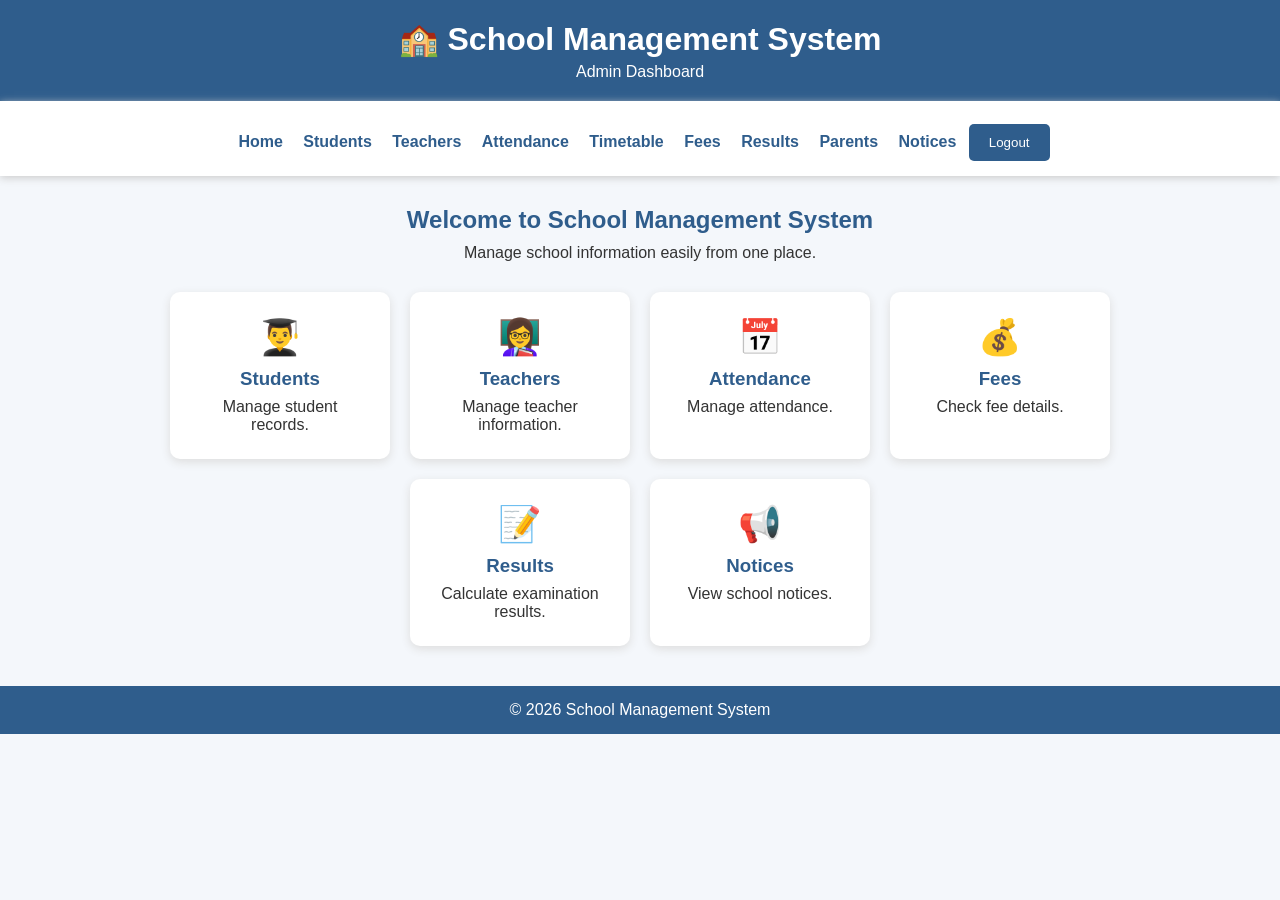
<file: index.html>
<!DOCTYPE html>
<html>

<head>
    <title>Dashboard - School Management System</title>
    <link rel="stylesheet" href="style.css">
</head>

<body>

<header>

    <h1>🏫 School Management System</h1>

    <p>Admin Dashboard</p>

</header>

<nav>

    <a href="index.html">Home</a>
    <a href="students.html">Students</a>
    <a href="teachers.html">Teachers</a>
    <a href="attendance.html">Attendance</a>
    <a href="timetable.html">Timetable</a>
    <a href="fees.html">Fees</a>
    <a href="results.html">Results</a>
    <a href="parents.html">Parents</a>
    <a href="notices.html">Notices</a>

    <button onclick="logout()">Logout</button>

</nav>

<div class="container">

    <div class="welcome">

        <h2>Welcome to School Management System</h2>

        <p>Manage school information easily from one place.</p>

    </div>

    <div class="cards">

    <a href="students.html" class="card">
        <h2>👨‍🎓</h2>
        <h3>Students</h3>
        <p>Manage student records.</p>
    </a>

    <a href="teachers.html" class="card">
        <h2>👩‍🏫</h2>
        <h3>Teachers</h3>
        <p>Manage teacher information.</p>
    </a>

    <a href="attendance.html" class="card">
        <h2>📅</h2>
        <h3>Attendance</h3>
        <p>Manage attendance.</p>
    </a>

    <a href="fees.html" class="card">
        <h2>💰</h2>
        <h3>Fees</h3>
        <p>Check fee details.</p>
    </a>

    <a href="results.html" class="card">
        <h2>📝</h2>
        <h3>Results</h3>
        <p>Calculate examination results.</p>
    </a>

    <a href="notices.html" class="card">
        <h2>📢</h2>
        <h3>Notices</h3>
        <p>View school notices.</p>
    </a>

</div>
    </div>

</div>

<footer>
    <p>© 2026 School Management System</p>
</footer>

<script src="script.js"></script>

</body>

</html>
</file>
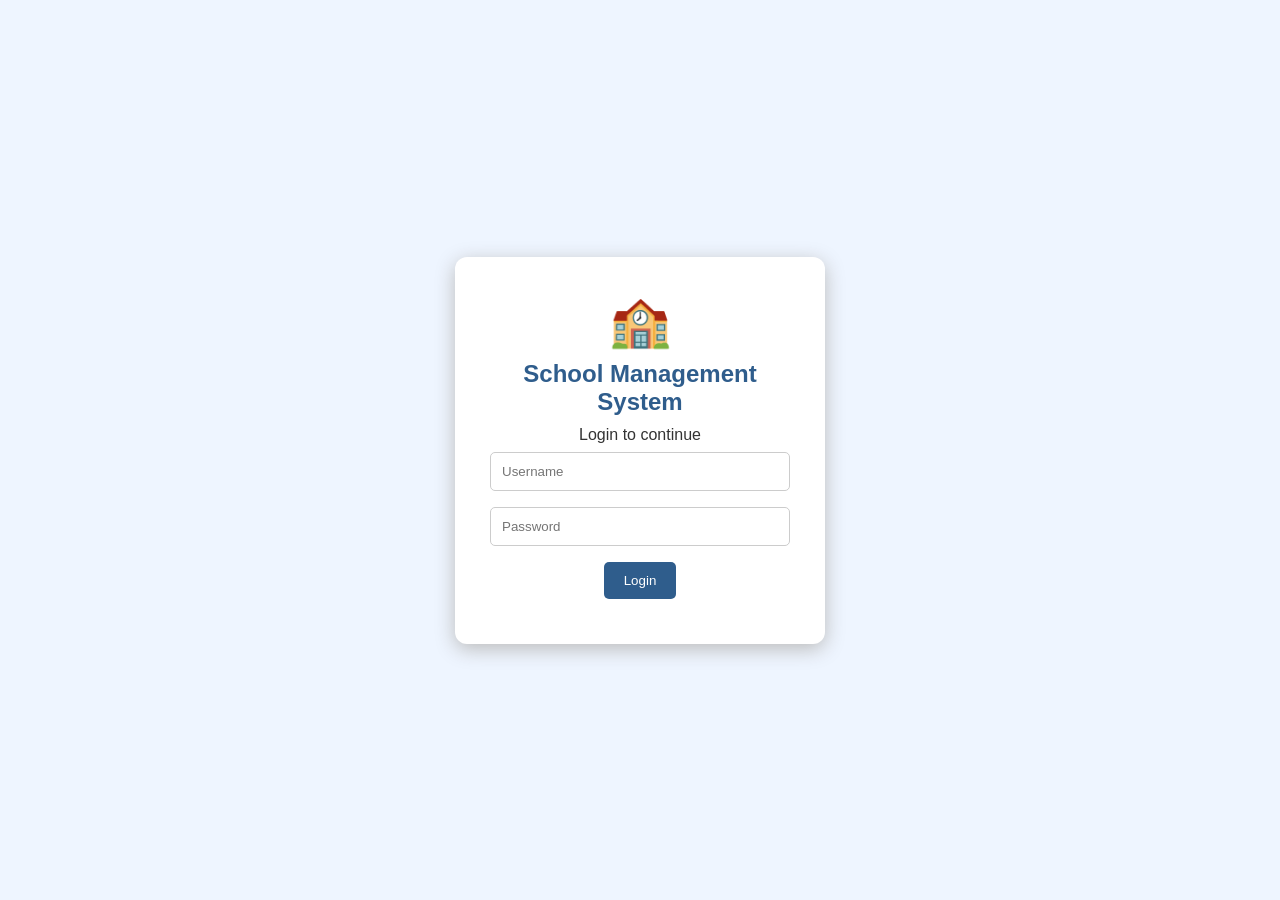
<file: login.html>
<!DOCTYPE html>
<html>

<head>
    <title>School Management System - Login</title>
    <link rel="stylesheet" href="style.css">
</head>

<body>

<div class="login-page">

    <div class="login-box">

        <h1>🏫</h1>

        <h2>School Management System</h2>

        <p>Login to continue</p>

        <input type="text" id="username" placeholder="Username">

        <input type="password" id="password" placeholder="Password">

        <button onclick="login()">Login</button>

        <p id="message"></p>

    </div>

</div>

<script src="script.js"></script>

</body>

</html>
</file>
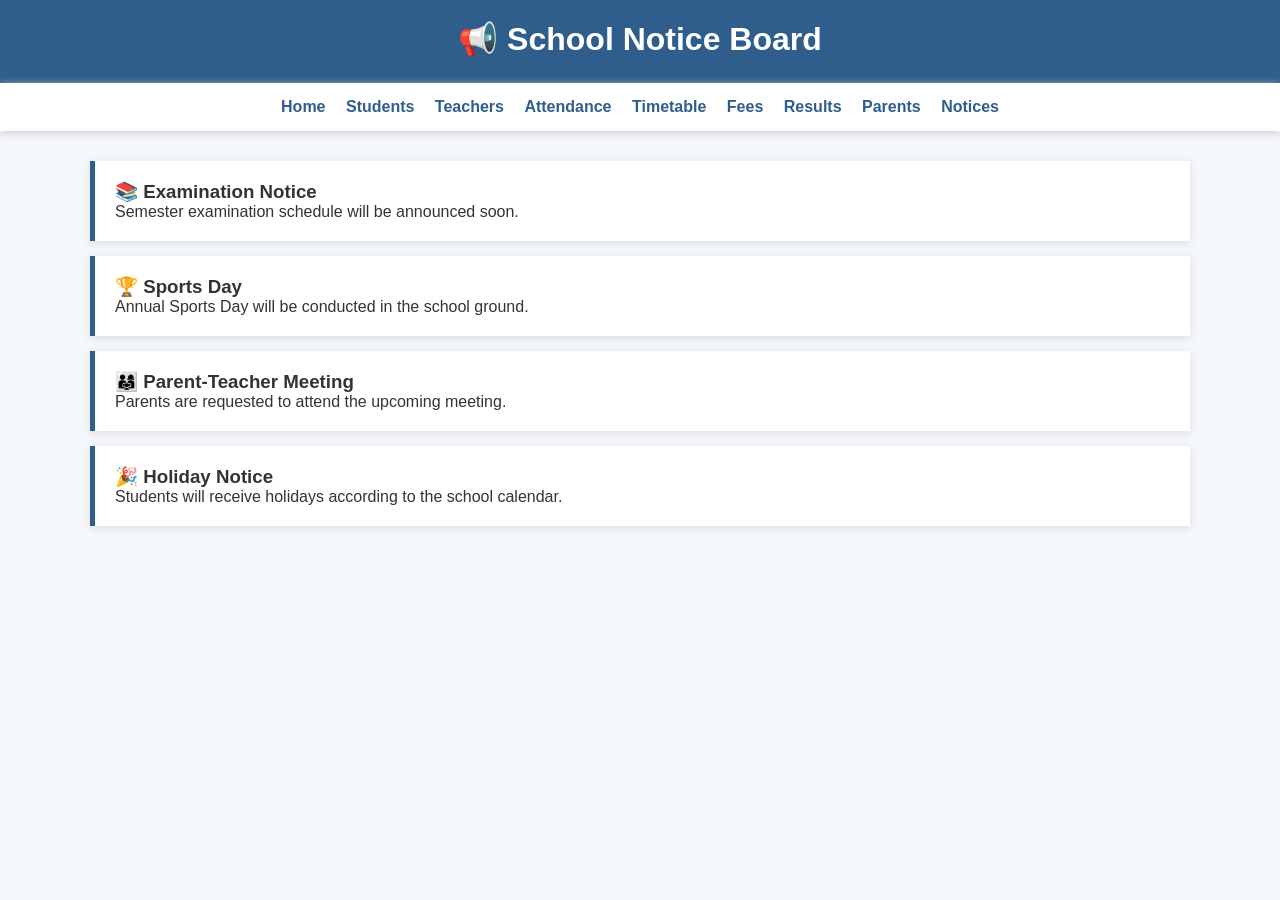
<file: notices.html>
<!DOCTYPE html>
<html>

<head>
    <title>Notice Board</title>
    <link rel="stylesheet" href="style.css">
</head>

<body>

<header>
    <h1>📢 School Notice Board</h1>
</header>

<nav>
    <a href="index.html">Home</a>
    <a href="students.html">Students</a>
    <a href="teachers.html">Teachers</a>
    <a href="attendance.html">Attendance</a>
    <a href="timetable.html">Timetable</a>
    <a href="fees.html">Fees</a>
    <a href="results.html">Results</a>
    <a href="parents.html">Parents</a>
    <a href="notices.html">Notices</a>
</nav>

<div class="container">

<div class="notice">
    <h3>📚 Examination Notice</h3>
    <p>Semester examination schedule will be announced soon.</p>
</div>

<div class="notice">
    <h3>🏆 Sports Day</h3>
    <p>Annual Sports Day will be conducted in the school ground.</p>
</div>

<div class="notice">
    <h3>👨‍👩‍👧 Parent-Teacher Meeting</h3>
    <p>Parents are requested to attend the upcoming meeting.</p>
</div>

<div class="notice">
    <h3>🎉 Holiday Notice</h3>
    <p>Students will receive holidays according to the school calendar.</p>
</div>

</div>

<script src="script.js"></script>

</body>

</html>
</file>
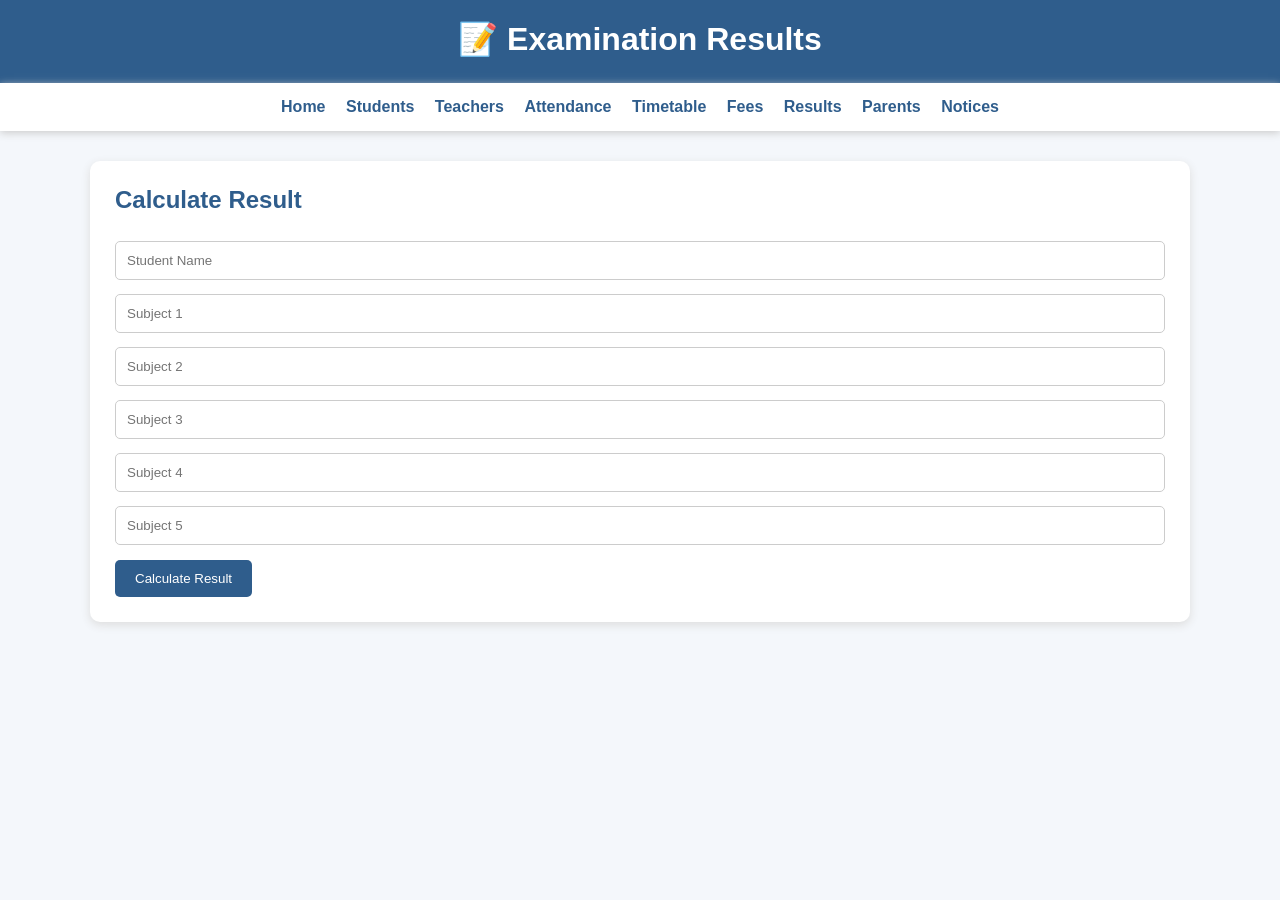
<file: results.html>
<!DOCTYPE html>
<html>

<head>
    <title>Results</title>
    <link rel="stylesheet" href="style.css">
</head>

<body>

<header>
    <h1>📝 Examination Results</h1>
</header>

<nav>
    <a href="index.html">Home</a>
    <a href="students.html">Students</a>
    <a href="teachers.html">Teachers</a>
    <a href="attendance.html">Attendance</a>
    <a href="timetable.html">Timetable</a>
    <a href="fees.html">Fees</a>
    <a href="results.html">Results</a>
    <a href="parents.html">Parents</a>
    <a href="notices.html">Notices</a>
</nav>

<div class="container">

<div class="form-box">

<h2>Calculate Result</h2>

<input placeholder="Student Name">

<input id="mark1" type="number" placeholder="Subject 1">

<input id="mark2" type="number" placeholder="Subject 2">

<input id="mark3" type="number" placeholder="Subject 3">

<input id="mark4" type="number" placeholder="Subject 4">

<input id="mark5" type="number" placeholder="Subject 5">

<button onclick="calculateResult()">Calculate Result</button>

<h3 id="totalMarks"></h3>

<h3 id="percentage"></h3>

</div>

</div>

<script src="script.js"></script>

</body>

</html>
</file>
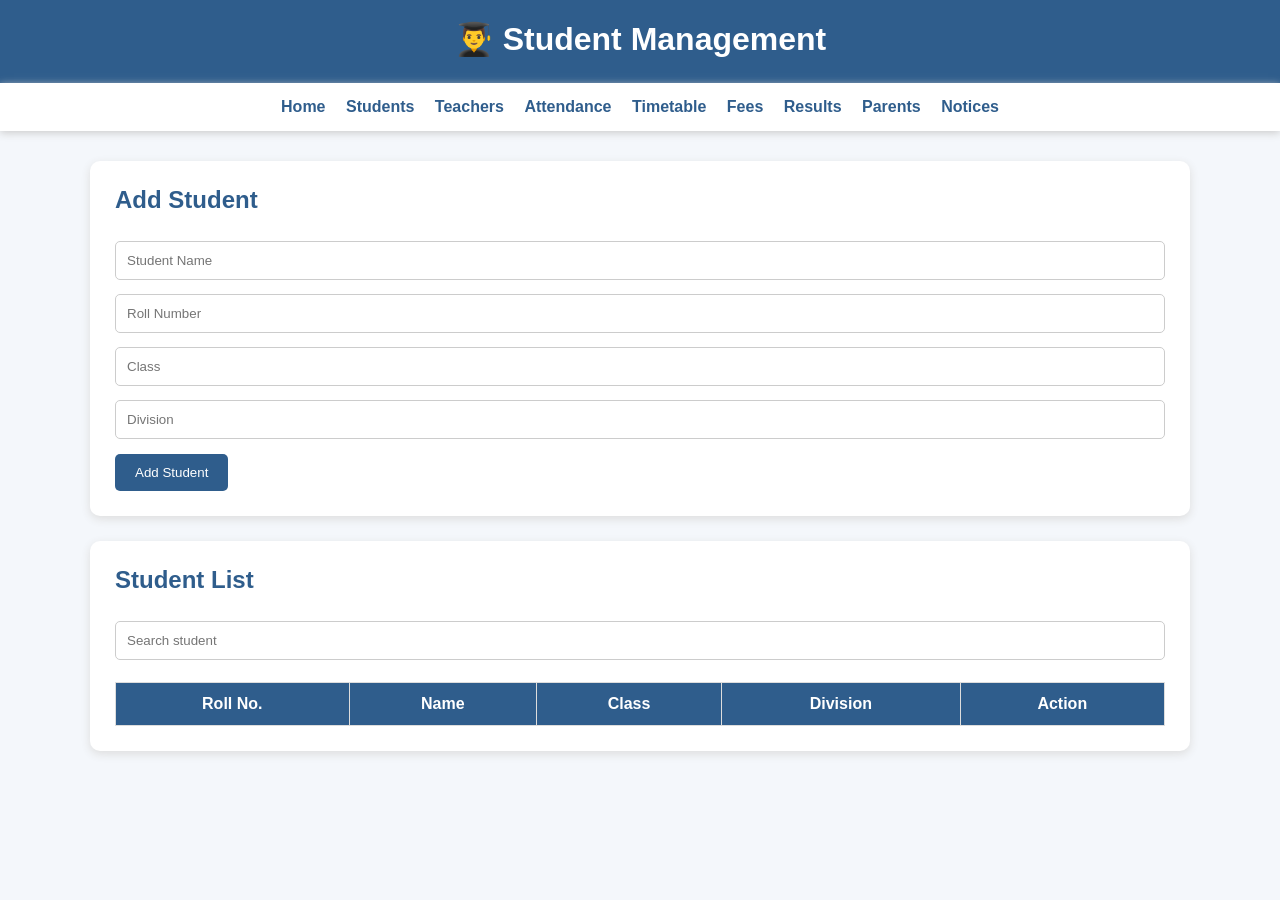
<file: students.html>
<!DOCTYPE html>
<html>

<head>
    <title>Students</title>
    <link rel="stylesheet" href="style.css">
</head>

<body>

<header>
    <h1>👨‍🎓 Student Management</h1>
</header>

<nav>
    <a href="index.html">Home</a>
    <a href="students.html">Students</a>
    <a href="teachers.html">Teachers</a>
    <a href="attendance.html">Attendance</a>
    <a href="timetable.html">Timetable</a>
    <a href="fees.html">Fees</a>
    <a href="results.html">Results</a>
    <a href="parents.html">Parents</a>
    <a href="notices.html">Notices</a>
</nav>

<div class="container">

    <div class="form-box">

        <h2>Add Student</h2>

        <input id="studentName" placeholder="Student Name">

        <input id="rollNumber" placeholder="Roll Number">

        <input id="studentClass" placeholder="Class">

        <input id="division" placeholder="Division">

        <button onclick="addStudent()">Add Student</button>

    </div>

    <div class="form-box">

        <h2>Student List</h2>

        <input id="search"
        onkeyup="searchStudent()"
        placeholder="Search student">

        <table>

            <tr>
                <th>Roll No.</th>
                <th>Name</th>
                <th>Class</th>
                <th>Division</th>
                <th>Action</th>
            </tr>

            <tbody id="studentTable"></tbody>

        </table>

    </div>

</div>

<script src="script.js"></script>

</body>

</html>
</file>
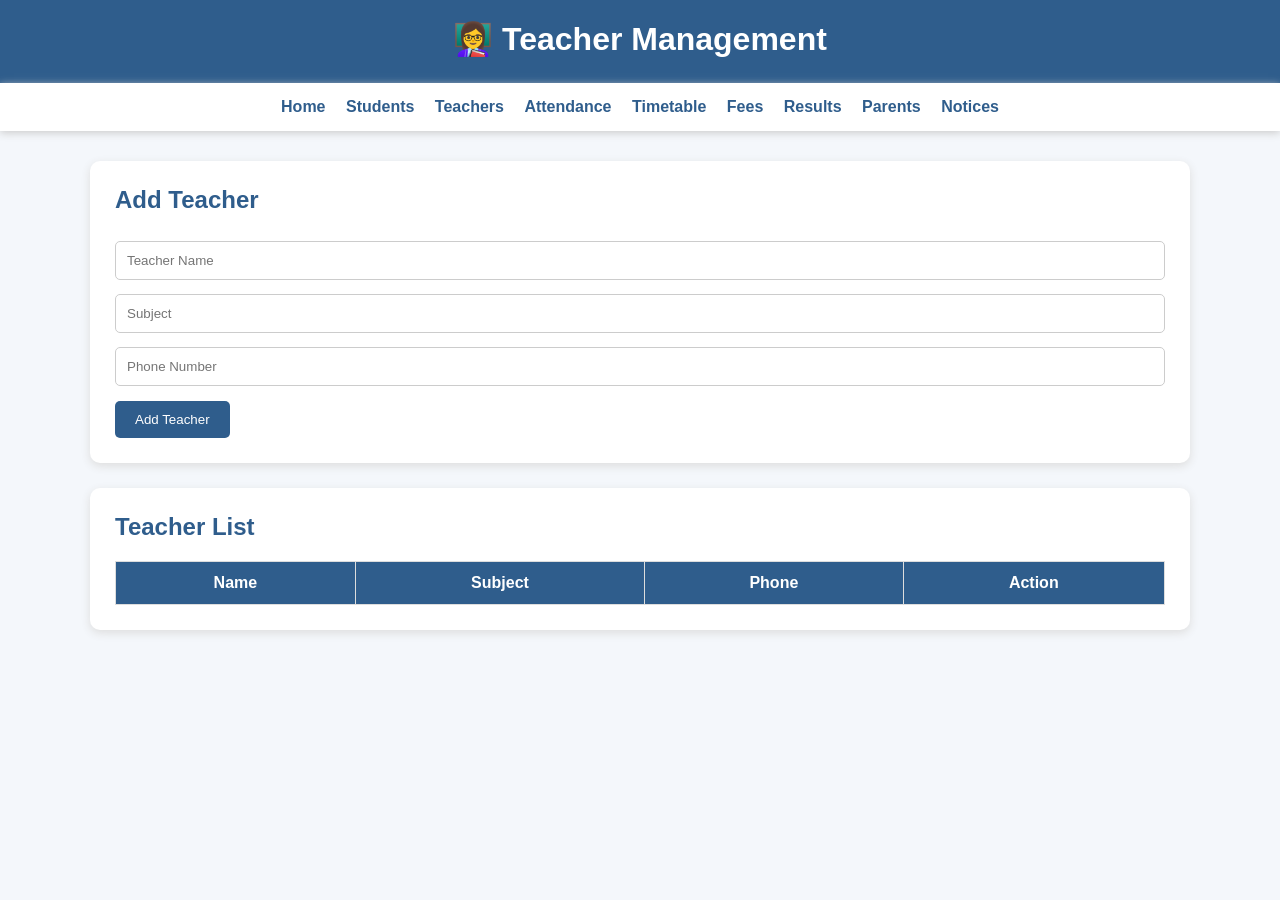
<file: teachers.html>
<!DOCTYPE html>
<html>

<head>
    <title>Teachers</title>
    <link rel="stylesheet" href="style.css">
</head>

<body>

<header>
    <h1>👩‍🏫 Teacher Management</h1>
</header>

<nav>
    <a href="index.html">Home</a>
    <a href="students.html">Students</a>
    <a href="teachers.html">Teachers</a>
    <a href="attendance.html">Attendance</a>
    <a href="timetable.html">Timetable</a>
    <a href="fees.html">Fees</a>
    <a href="results.html">Results</a>
    <a href="parents.html">Parents</a>
    <a href="notices.html">Notices</a>
</nav>

<div class="container">

    <div class="form-box">

        <h2>Add Teacher</h2>

        <input id="teacherName" placeholder="Teacher Name">

        <input id="subject" placeholder="Subject">

        <input id="phone" placeholder="Phone Number">

        <button onclick="addTeacher()">Add Teacher</button>

    </div>

    <div class="form-box">

        <h2>Teacher List</h2>

        <table>

            <tr>
                <th>Name</th>
                <th>Subject</th>
                <th>Phone</th>
                <th>Action</th>
            </tr>

            <tbody id="teacherTable"></tbody>

        </table>

    </div>

</div>

<script src="script.js"></script>

</body>

</html>
</file>
<file: style.css>
* {
    box-sizing: border-box;
    margin: 0;
    padding: 0;
}

body {
    font-family: Arial, sans-serif;
    background: #f4f7fb;
    color: #333;
}

header {
    background: #2f5d8c;
    color: white;
    padding: 20px;
    text-align: center;
}

header h1 {
    margin-bottom: 5px;
}

nav {
    background: white;
    padding: 15px;
    text-align: center;
    box-shadow: 0 2px 8px #ccc;
}

nav a {
    color: #2f5d8c;
    text-decoration: none;
    margin: 8px;
    font-weight: bold;
}

nav a:hover {
    color: #e67e22;
}

.container {
    width: 90%;
    max-width: 1100px;
    margin: 30px auto;
}

.welcome {
    text-align: center;
    margin-bottom: 30px;
}

.welcome h2 {
    color: #2f5d8c;
    margin-bottom: 10px;
}

.cards {
    display: flex;
    flex-wrap: wrap;
    justify-content: center;
    gap: 20px;
}

.card {
    background: white;
    width: 220px;
    padding: 25px;
    text-align: center;
    border-radius: 10px;
    box-shadow: 0 3px 10px #ddd;
    text-decoration: none;
    color: #333;
}

.card h2 {
    font-size: 35px;
    margin-bottom: 10px;
}

.card h3 {
    color: #2f5d8c;
    margin-bottom: 8px;
}

.form-box {
    background: white;
    padding: 25px;
    border-radius: 10px;
    box-shadow: 0 3px 10px #ddd;
    margin-bottom: 25px;
}

.form-box h2 {
    color: #2f5d8c;
    margin-bottom: 20px;
}

input,
select {
    width: 100%;
    padding: 11px;
    margin: 7px 0;
    border: 1px solid #ccc;
    border-radius: 5px;
}

button {
    background: #2f5d8c;
    color: white;
    border: none;
    padding: 11px 20px;
    border-radius: 5px;
    cursor: pointer;
    margin-top: 8px;
}

button:hover {
    background: #24496f;
}

.delete {
    background: #d9534f;
}

.delete:hover {
    background: #b52b27;
}

table {
    width: 100%;
    border-collapse: collapse;
    background: white;
    margin-top: 15px;
}

th {
    background: #2f5d8c;
    color: white;
}

th,
td {
    padding: 12px;
    border: 1px solid #ddd;
    text-align: center;
}

.notice {
    background: white;
    padding: 20px;
    margin: 15px 0;
    border-left: 5px solid #2f5d8c;
    box-shadow: 0 2px 8px #ddd;
}

footer {
    background: #2f5d8c;
    color: white;
    text-align: center;
    padding: 15px;
    margin-top: 40px;
}

/* Login */

.login-page {
    height: 100vh;
    display: flex;
    justify-content: center;
    align-items: center;
    background: #eef5ff;
}

.login-box {
    background: white;
    width: 370px;
    padding: 35px;
    text-align: center;
    border-radius: 12px;
    box-shadow: 0 5px 20px #bbb;
}

.login-box h1 {
    font-size: 50px;
}

.login-box h2 {
    color: #2f5d8c;
    margin: 10px 0;
}

.login-box input {
    margin: 8px 0;
}

#message {
    color: red;
    margin-top: 10px;
}

/* Mobile */

@media (max-width: 700px) {

    nav a {
        display: block;
        margin: 8px;
    }

    .container {
        width: 94%;
    }

    .card {
        width: 100%;
    }

    table {
        font-size: 12px;
    }
}
</file>
